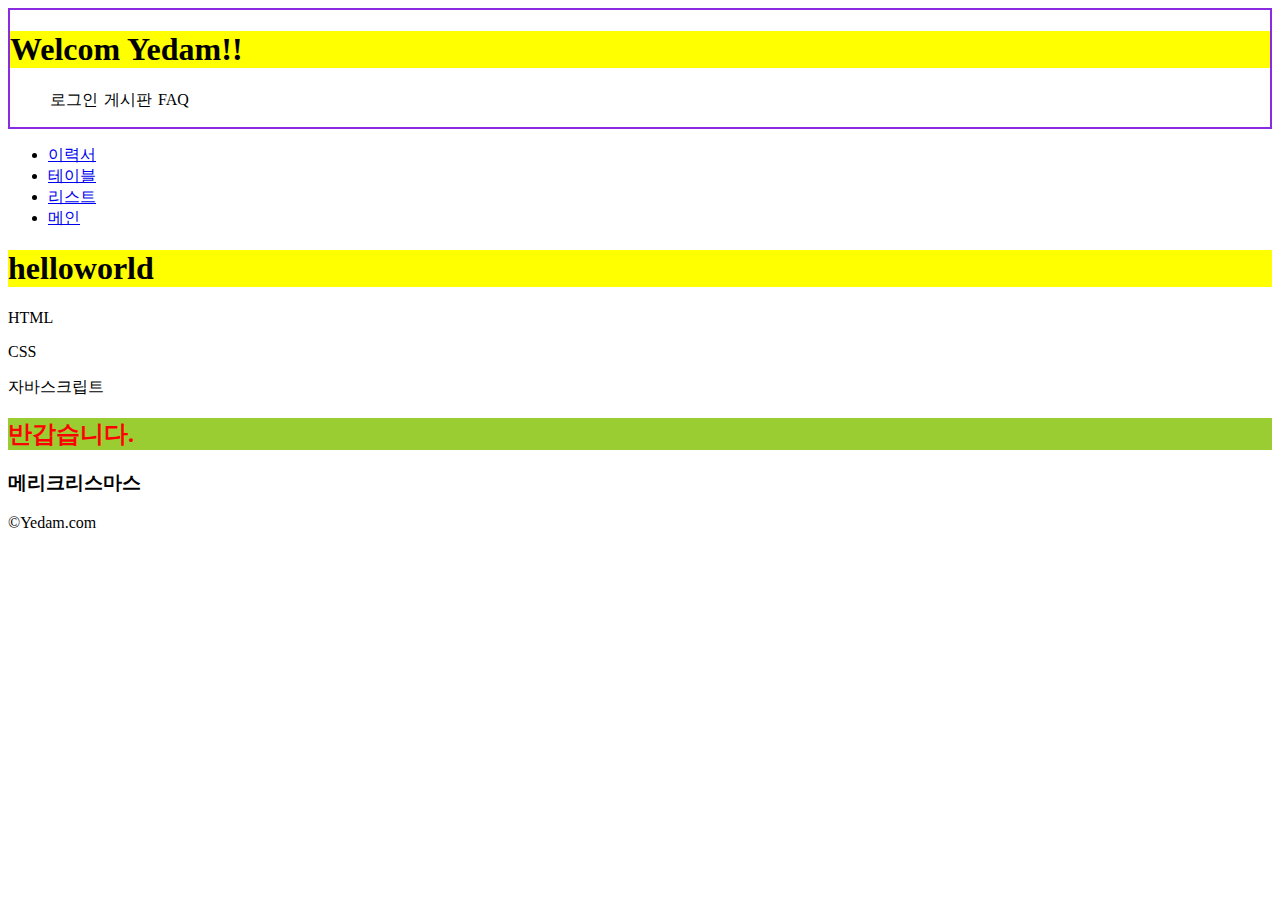
<file: index.html>
<!DOCTYPE html>
<html lang="ko">

<head>
	<meta charset = 'utf-8' />
	<title>웹 문서 만들기</title>
	<link rel="stylesheet" href="./css/style.css">
	<script src="./javascript/basic.js"></script>
</head>
<boby>
	<!-- header,nav,main,footer -->
	<header>
		<h1>Welcom Yedam!!</h1>
		<ul>
			<li>로그인</li>
			<li>게시판</li>
			<li>FAQ</li>
		</ul>
	</header>
	<nav>
		<ul>
			<li><a href="html/selfhistor.html">이력서</a></li>
			<li><a href="html/table.html"> 테이블</a></li>
			<li><a href="html/list.html"> 리스트</a></li>
			<li><a href="html/main.html">메인</a></li>
		</ul>
	</nav>
	<main>
		<!--HyperText MarkupLanguage-->
		<h1>helloworld</h1>
		<p>HTML</p>
		<p> CSS </p>
		<p> 자바스크립트 </p>
		<h2> 반갑습니다.</h2>
		<h3> 메리크리스마스</h3>
		<!-- <a href="https://www.naver.com">네이버</a> -->
		<!-- <a href="./html/main.html"> 메인</a> -->
		<!-- .한개는 현재위치 .. 두개는 상위 폴더 -->
		<!-- <a href="html/selfhistor.html">이력서</a> -->

	</main>
	<footer>
		&copy;Yedam.com
	</footer>

</boby>

</html>
</file>
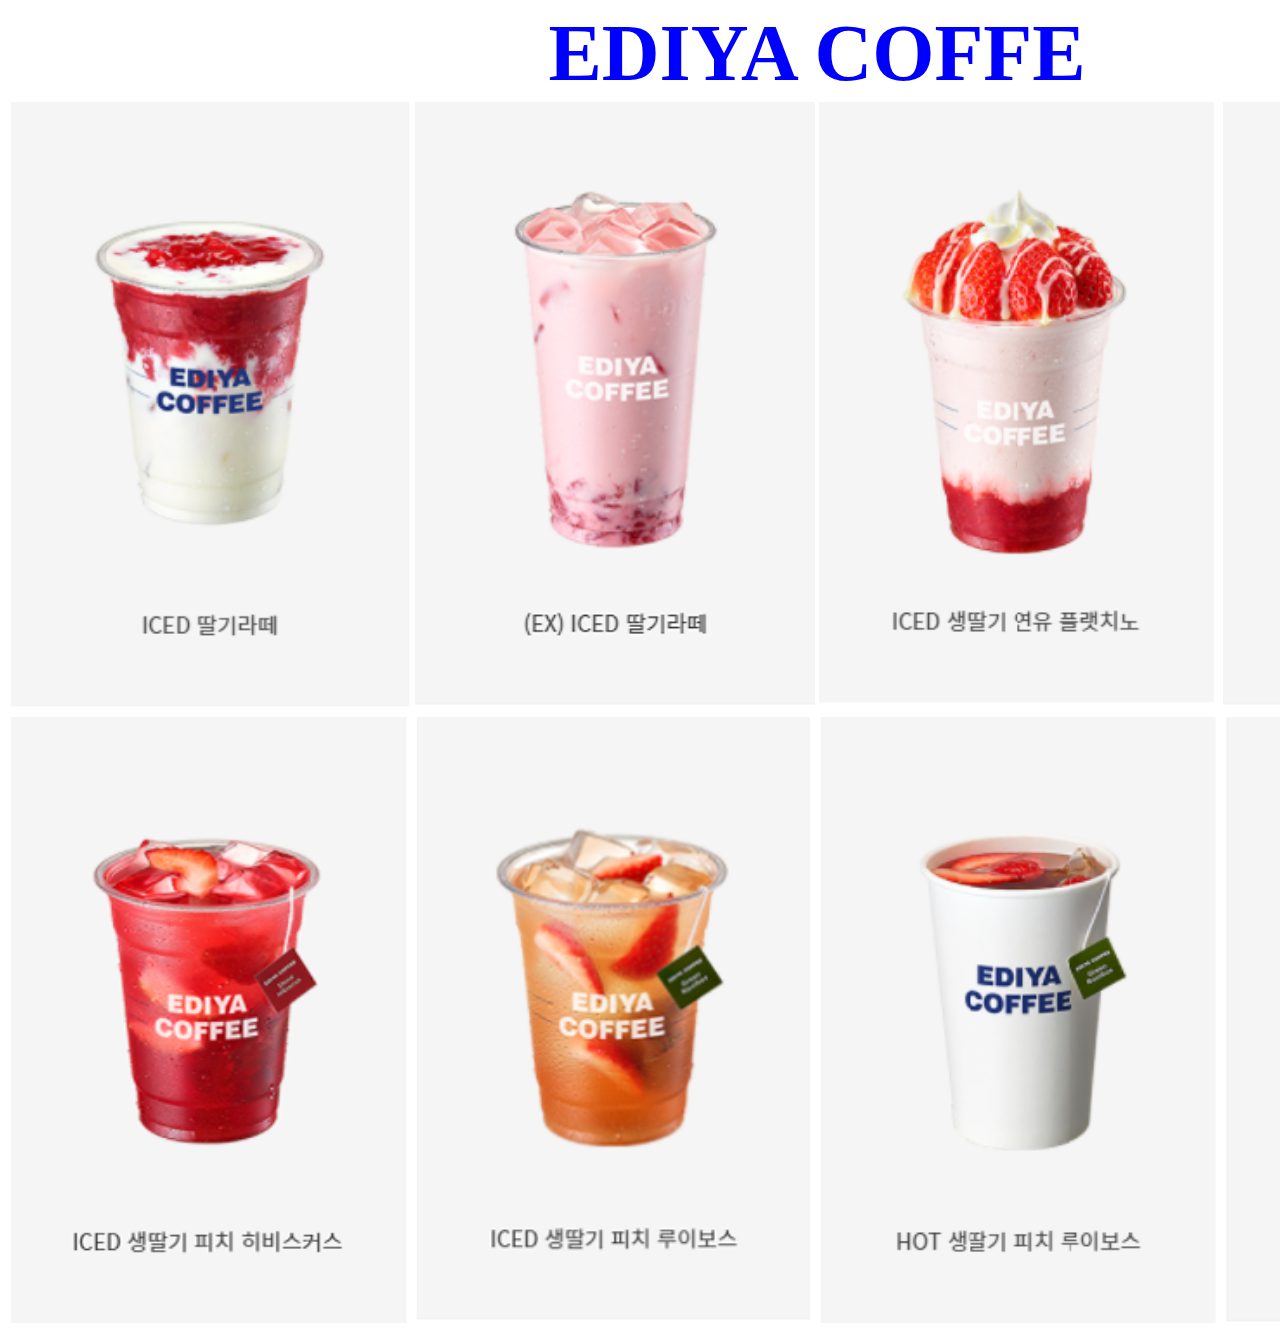
<file: html/ediya.html>
<!DOCTYPE html>
<html lang="en">

<head>
    <meta charset="UTF-8">
    <meta http-equiv="X-UA-Compatible" content="IE=edge">
    <meta name="viewport" content="width=device-width, initial-scale=1.0">
    <title>ediya.html</title>
     <!-- <link rel="stylesheet" href="./css/tyle.css"> -->

</head>
<style type="text/css">
    caption {text-align:center; color:blue; font-weight: bolder; font-size: 500%;}
    </style>
<body>
    
    <table>
        <caption> 
            EDIYA COFFE
         </caption>
        <thead>
            <TD><img style="width : 400px;" src="../imgs/ICED딸기라떼.PNG" alt="ICED딸기라떼"></TD>
            <TD><img style="width : 400px;" src="../imgs/ICED딸기라떼EX.PNG" alt="ICED딸기라떼EX"></TD>
            <TD><IMG style="width : 400px;" src="../imgs/ICED생딸기연유플랫치노.PNG" alt="ICED생딸기연유플랫치노"></TD>
            <TD><IMG style="width : 400px;" src="../imgs/HOT생딸기피치히비스커스.PNG" alt="HOT생딸기피치히비스커스"></TD>
        </thead>
        <tbody>
            <td><img style="width : 400px;" src="../imgs/ICED생딸기피치히비스커스.PNG" alt="ICED생딸기피치히비스커스"></td>
            <td><img style="width : 400px;" src="../imgs/ICED생딸기치피루이보스.PNG" alt="ICED생딸기치피루이보스"></td>
            <TD><IMG style="width : 400px;" src="../imgs/HOT생딸기피치루이보스.PNG" alt="HOT생딸기피치루이보스"></TD>
            <td><img style="width : 400px;" src="../imgs/HOT더블토피넛라떼.PNG" alt="HOT더블토피넛라떼"></td>
        </tbody>
    </table>
</body>

</html>
</file>
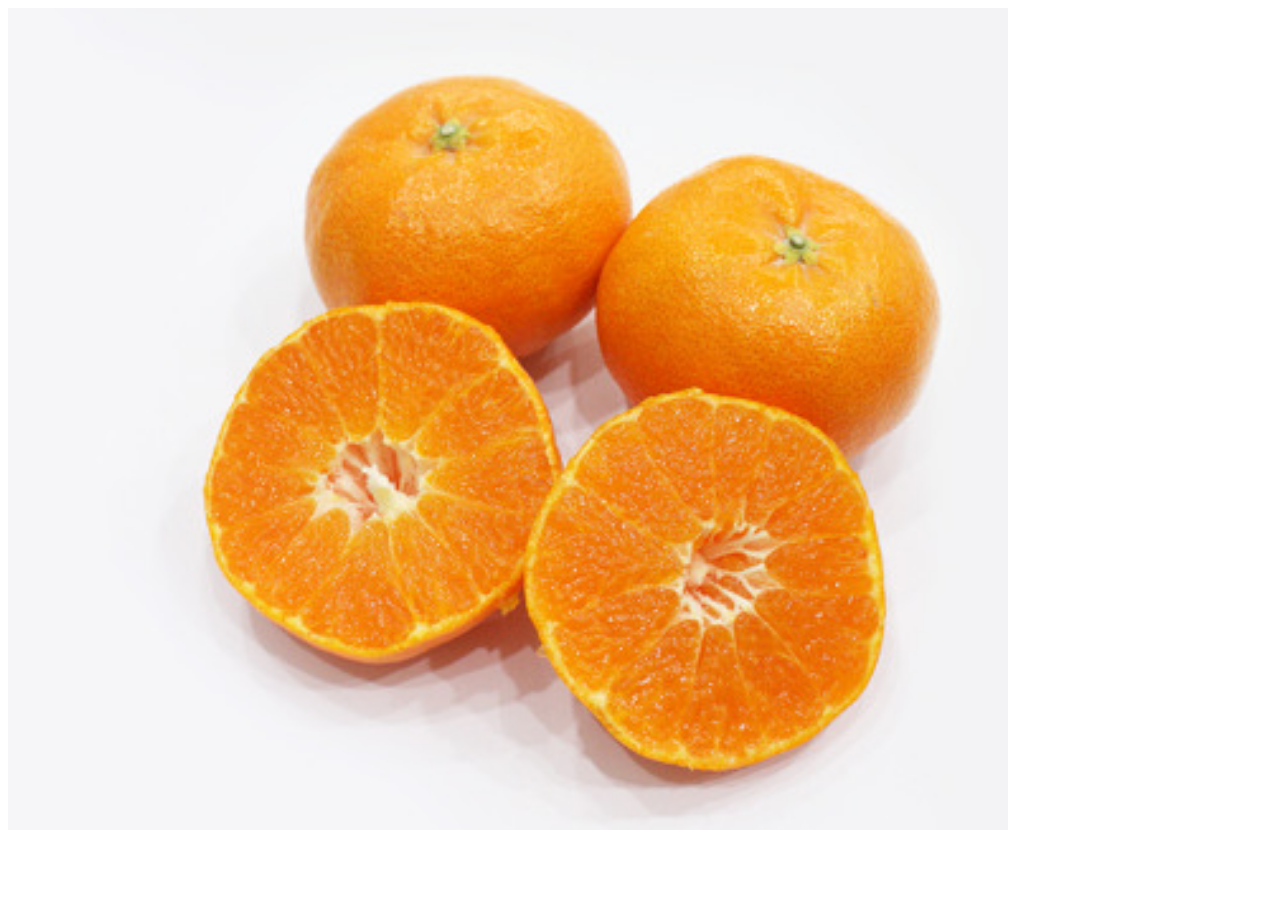
<file: html/img.html>
<!DOCTYPE html>
<html lang="en">
<head>
    <meta charset="UTF-8">
    <meta http-equiv="X-UA-Compatible" content="IE=edge">
    <meta name="viewport" content="width=device-width, initial-scale=1.0">
    <title>img.html</title>
</head>
<body>
    <img style="width: 1000px;" src="../imgs/red.png.PNG" alt="레드향">
</body>
</html>
</file>
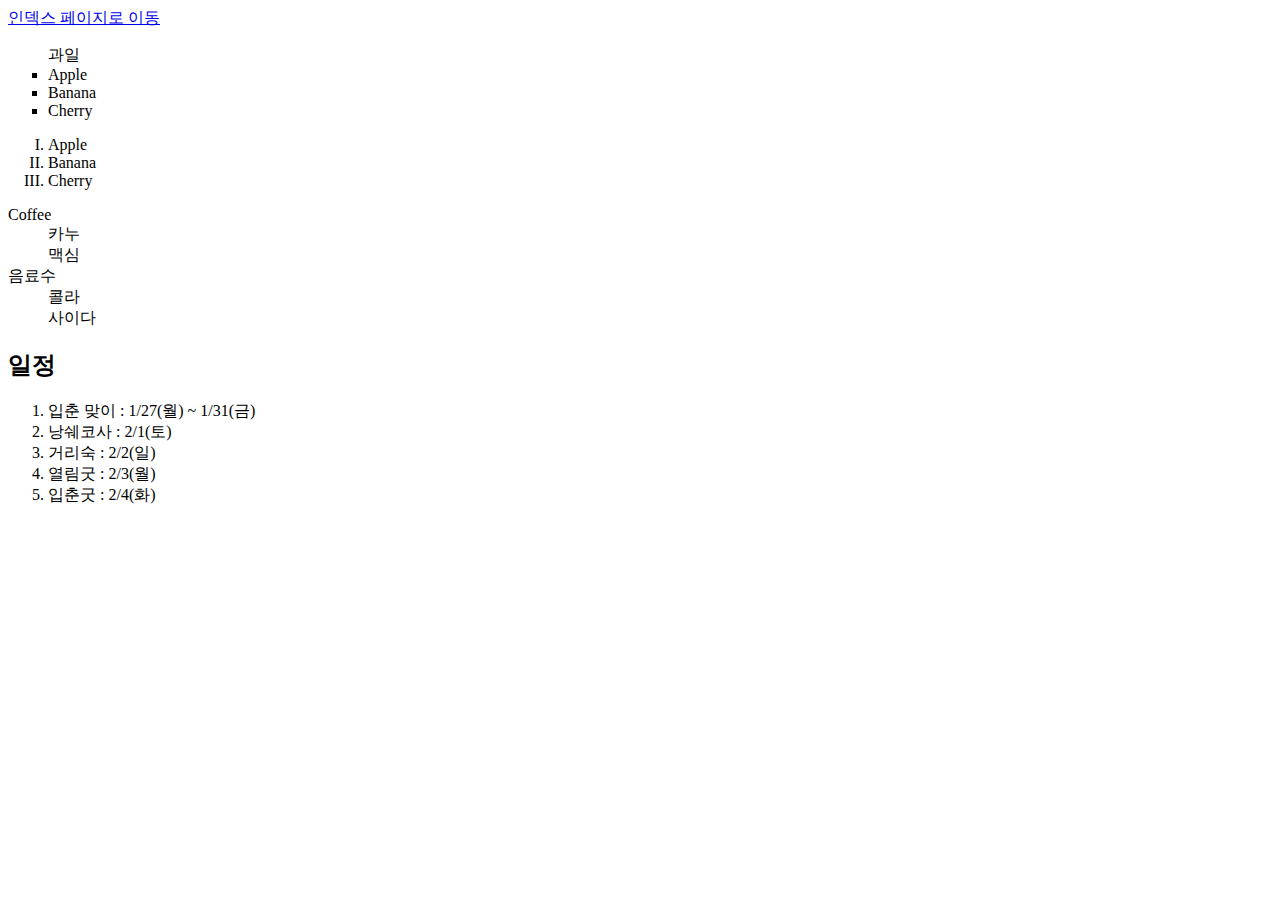
<file: html/list.html>
<!DOCTYPE html>
<html lang="en">

<head>
    <meta charset="UTF-8">
    <meta http-equiv="X-UA-Compatible" content="IE=edge">
    <meta name="viewport" content="width=device-width, initial-scale=1.0">
    <title>list.html</title>
</head>

<body>
    
        
        <a href="../index.html">인덱스 페이지로 이동</a>
  
    <ul style="list-style: square;">과일
        <!-- order list -->
        <li>Apple</li>
        <li>Banana</li>
        <li>Cherry</li>
    </ul>
    <ol type='I'>
        <!-- order list -->
        <li>Apple</li>
        <li>Banana</li>
        <li>Cherry</li>
    </ol>

    <dl>
        <dt>Coffee</dt>
        <dd>카누</dd>
        <dd>맥심</dd>

        <dt>음료수</dt>
        <dd>콜라</dd>
        <dd>사이다</dd>
    </dl>
    <h2>일정</h2>
    <ol>
        <li>입춘 맞이 : 1/27(월) ~ 1/31(금)</li>
        <li>낭쉐코사 : 2/1(토)</li>
        <li>거리숙 : 2/2(일)</li>
        <li>열림굿 : 2/3(월)</li>
        <li>입춘굿 : 2/4(화)</li>
    </ol>
</body>

</html>
</file>
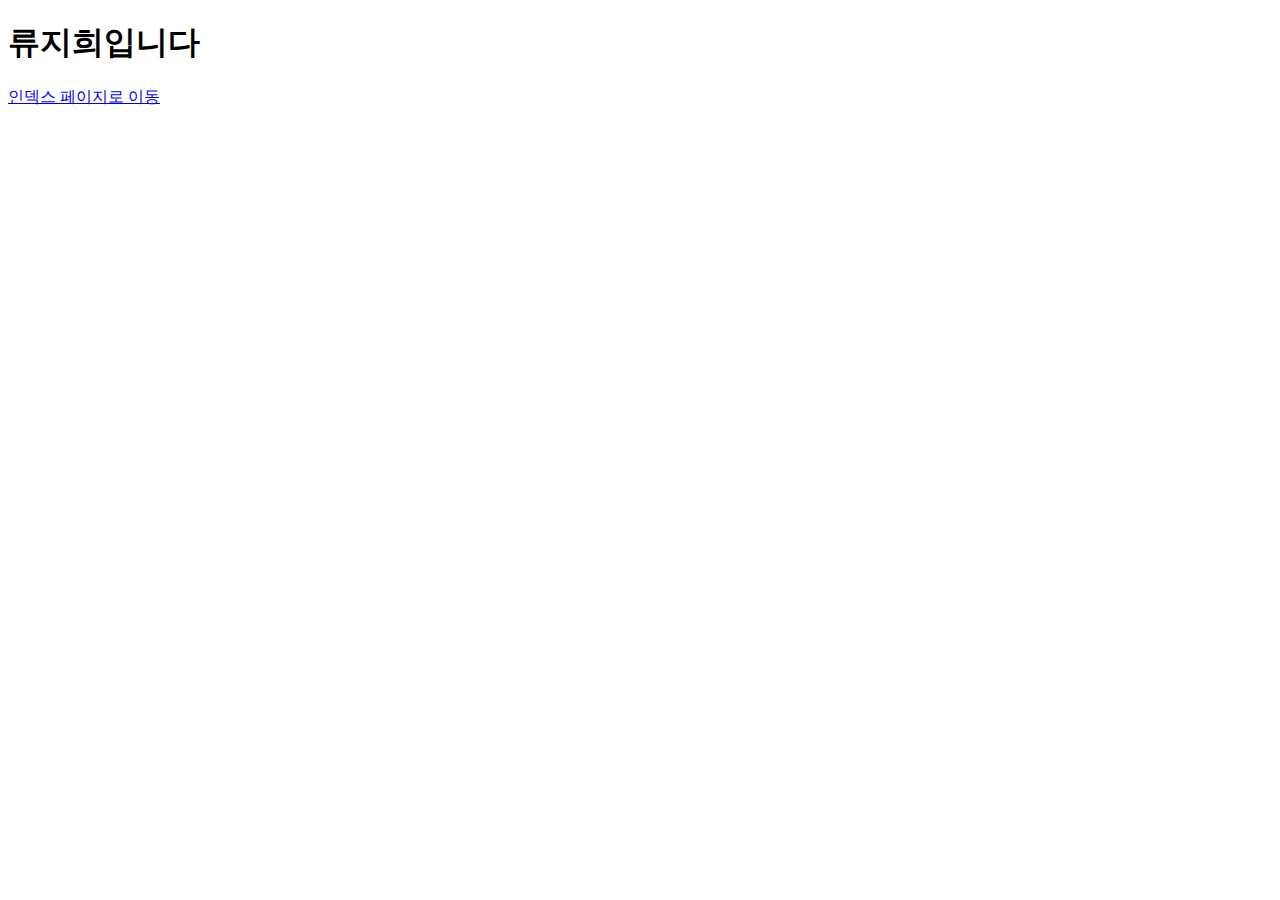
<file: html/main.html>
<!DOCTYPE html>
<html lang="en">
<head>
    <meta charset="UTF-8">
    <meta http-equiv="X-UA-Compatible" content="IE=edge">
    <meta name="viewport" content="width=<device-width>, initial-scale=1.0">
    <title>main.html</title>
</head>
<body>
    <h1>류지희입니다</h1>
    <a href="../index.html">인덱스 페이지로 이동</a>
</body>
</html>
</file>
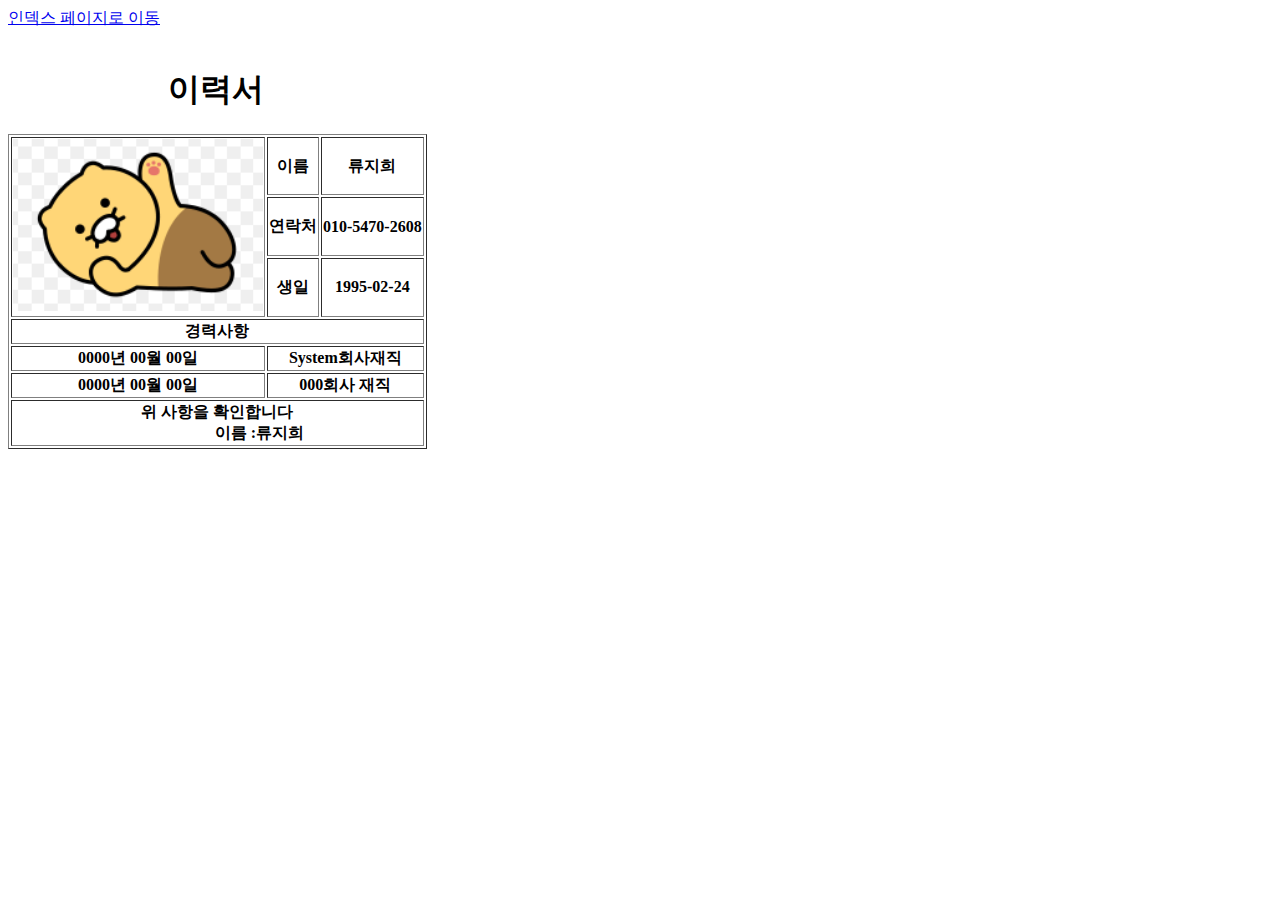
<file: html/selfhistor.html>
<!DOCTYPE html>
<html lang="en">

<head>
    <meta charset="UTF-8">
    <meta http-equiv="X-UA-Compatible" content="IE=edge">
    <meta name="viewport" content="width=device-width, initial-scale=1.0">
    <title>selfhistory</title>
</head>

<body>
    <a href="../index.html">인덱스 페이지로 이동</a>
    <br>
    <br>
    <h1>&emsp;&emsp;&emsp;&emsp;&emsp;이력서</h1>
    <table border="1">
        
        <thead>
            <tr>
                <th rowspan="3"><img style="width: 250px;" src="../imgs/cat.png.PNG" alt="춘식이"></th>
                <th>이름</th>
                <th>류지희</th>
            </tr>
            <tr>

                <th>연락처</th>
                <th>010-5470-2608</th>
            </tr>
            <tr>

                <th>생일</th>
                <th>1995-02-24</th>
            </tr>
        </thead>
        <tbody >
            <thead  style="text-align: center;">
                <tr>
                    <th colspan="3">경력사항</th>
                </tr>
                <tr>
                    <th>0000년 00월 00일</th>
                    <th colspan="2">System회사재직</th>
                </tr>
                <tr>
                    <th>0000년 00월 00일</th>
                    <th colspan="2">000회사 재직</th>
                </tr>
            </thead>
        </tbody>
        <tfoot>
            <tr>
                <th colspan="3">위 사항을 확인합니다<br>
                    &emsp;&emsp;&emsp;&emsp;&emsp; 이름 :류지희

                </th>
            </tr>
            
        </tfoot>
    </table>
</body>

</html>
</file>
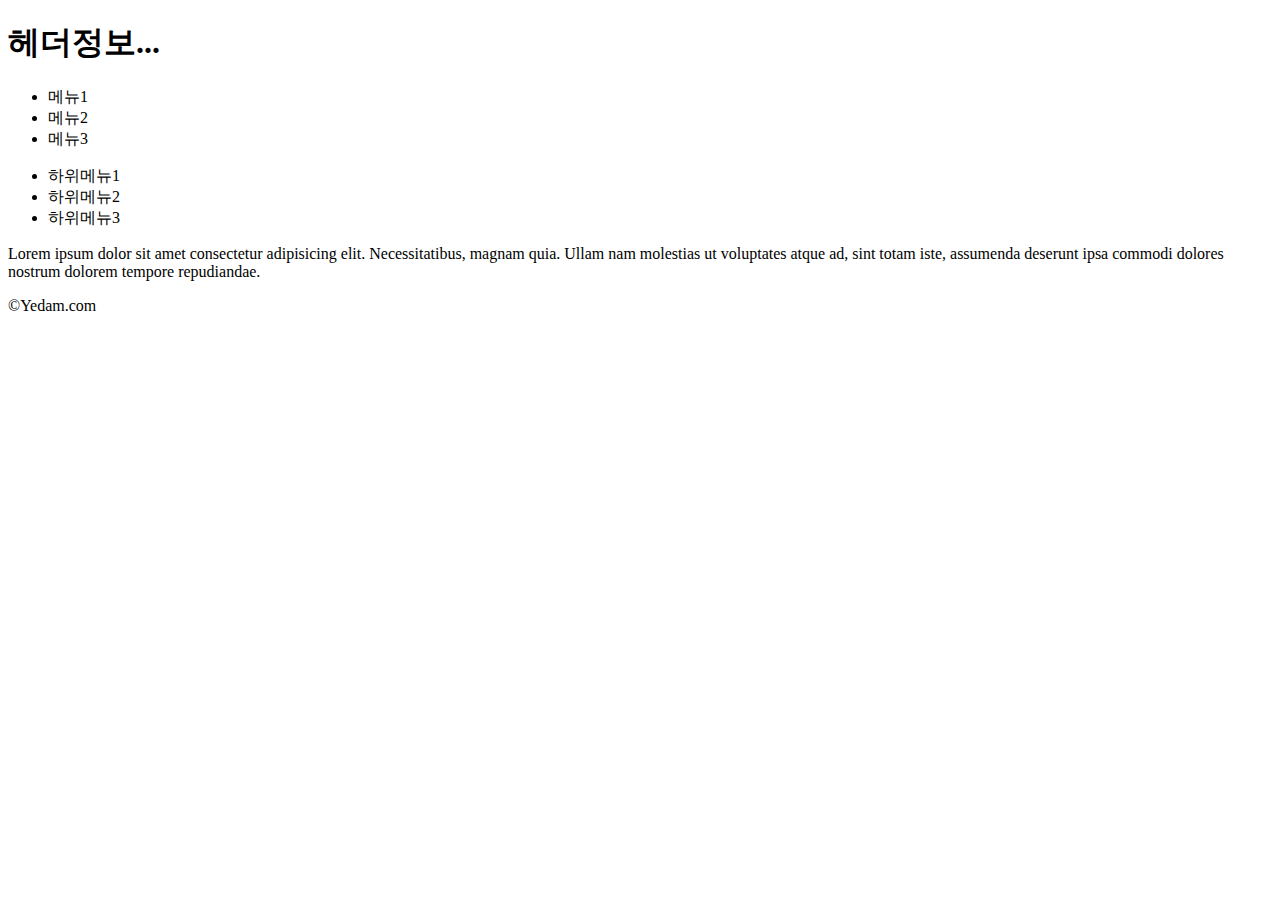
<file: html/symantic.html>
<!DOCTYPE html>
<html lang="en">
<head>
    <meta charset="UTF-8">
    <meta http-equiv="X-UA-Compatible" content="IE=edge">
    <meta name="viewport" content="width=device-width, initial-scale=1.0">
    <title>sysmantic</title>
</head>
<body>
    <!-- Symantic: 의미.. -->
    <header>
        <h1>헤더정보...</h1>
        <ul>
            <li>메뉴1</li>
            <li>메뉴2</li>
            <li>메뉴3</li>
        </ul>
    </header>
    <nav>
        <ul>
            <li>하위메뉴1</li>
            <li>하위메뉴2</li>
            <li>하위메뉴3</li>
        </ul>
    </nav>
    <main>
        <p>Lorem ipsum dolor sit amet consectetur adipisicing elit. Necessitatibus, magnam quia. Ullam 
        nam molestias ut voluptates atque ad, sint totam iste, assumenda deserunt ipsa commodi dolores nostrum dolorem tempore repudiandae.</p>

    </main>
    <footer>
        &copy;Yedam.com 
    </footer>
</body>
</html>
</file>
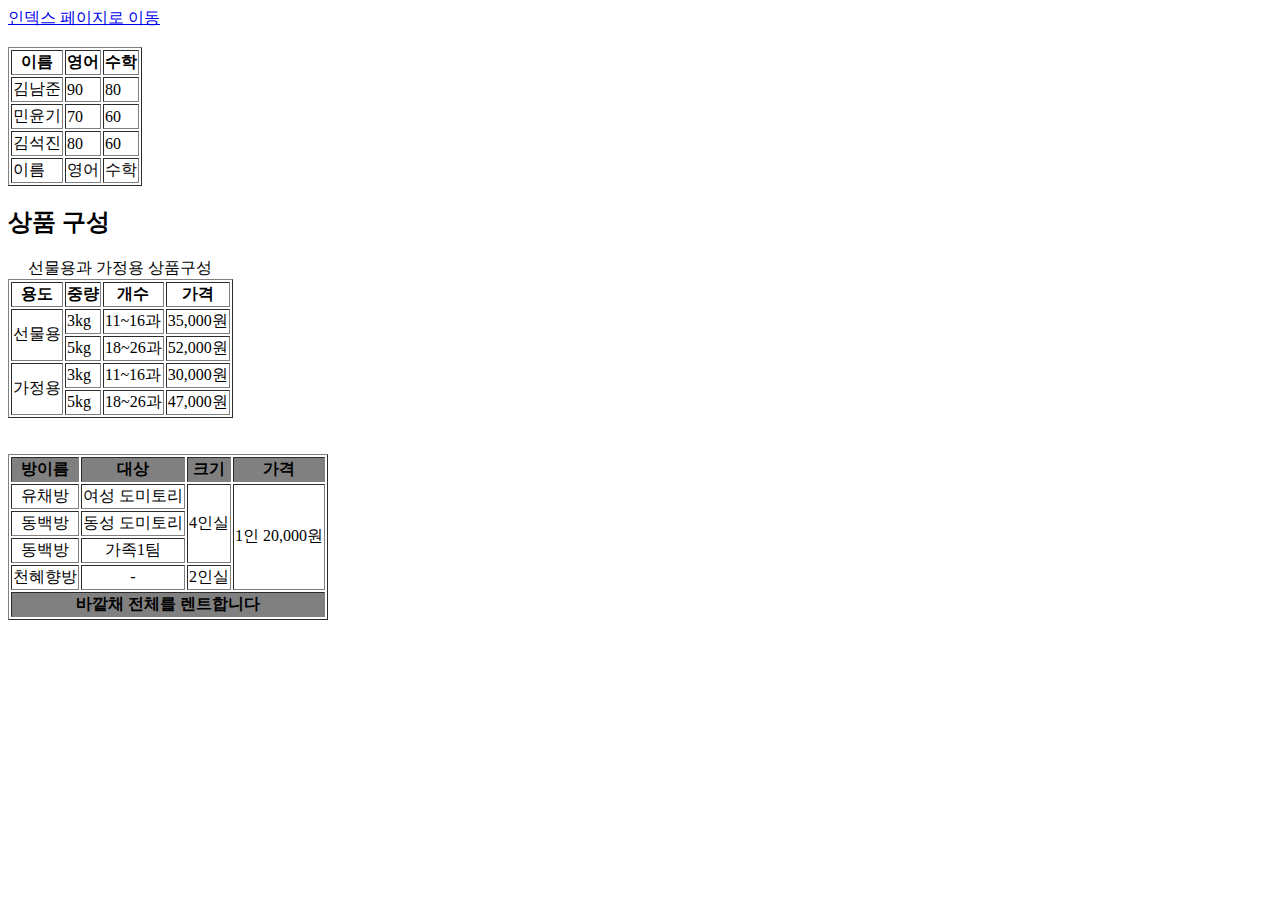
<file: html/table.html>
<!DOCTYPE html>
<html lang="en">

<head>
    <meta charset="UTF-8">
    <meta http-equiv="X-UA-Compatible" content="IE=edge">
    <meta name="viewport" content="width=device-width, initial-scale=1.0">
    <title>table</title>
</head>

<body>
    <a href="../index.html">인덱스 페이지로 이동</a>
    <br>
    <br>
    <table border="1">
        <thead>
            <tr>
                <th>이름</th>
                <th>영어</th>
                <th>수학</th>
            </tr>
        </thead>
        <tbody>
            <tr>
                <td>김남준</td>
                <td>90</td>
                <td>80</td>
            </tr>
            <tr>
                <td>민윤기</td>
                <td>70</td>
                <td>60</td>
            </tr>
            <tr>
                <td>김석진</td>
                <td>80</td>
                <td>60</td>
            </tr>
        </tbody>
        <tfoot>
            <tr>
                <td>이름</td>
                <td>영어</td>
                <td>수학</td>
            </tr>
        </tfoot>
    </table>
    <h2>상품 구성</h2>
    <table border="1">
        <caption>선물용과 가정용 상품구성</caption>
        <thead>
            <tr>
                <th>용도</th>
                <th>중량</th>
                <th>개수</th>
                <th>가격</th>
            </tr>
        </thead>
        <tbody>
            <tr>
                <td rowspan= "2">선물용</td>
                <td>3kg</td>
                <td>11~16과</td>
                <td>35,000원</td>
            </tr>
            <tr>
                
                <td>5kg</td>
                <td>18~26과</td>
                <td>52,000원</td>
            </tr>
            <tr>
                <td rowspan="2">가정용</td>
                <td>3kg</td>
                <td>11~16과</td>
                <td>30,000원</td>
            </tr>
            <tr>
               
                <td>5kg</td>
                <td>18~26과</td>
                <td>47,000원</td>
            </tr>
        </tbody>

    </table>
    <br>
    <br>
    <table border="1">
        <thead>
            <tr style="background-color :gray;">
                <th >방이름</th>
                <th>대상</th>
                <th>크기</th>
                <th>가격</th>
            </tr>
        </thead>
        <tbody style="text-align: center;">
            <!-- 첫번째 -->
            <tr>
                <td>유채방</td>
                <td>여성 도미토리</td>
                <td rowspan="3">4인실</td>
                <td rowspan="4">1인 20,000원</td>
            </tr>
            <!-- 두번째 -->
            <tr>
                <td>동백방</td>
                <td>동성 도미토리</td>                
               
            </tr>
            <!-- 세번째 -->
            <tr>
                <td>동백방</td>
                <td>가족1팀</td>                
               
            </tr>
            <!-- 네번째 -->
            <tr>
                <td>천혜향방</td>
                <td> - </td>
                <td>2인실</td>
                
            </tr>
        </tbody>
        <tfoot>
            <tr style="background-color :gray;">
                <th colspan="4">바깥채 전체를 렌트합니다</th>
            </tr>
        </tfoot>
    </table>
</body>

</html>
</file>
<file: css/style.css>
*{
    box-sizing: border-box;
}
header {
    border-style: solid;
    border-width: 2px;
    border-color: blueviolet;
}
header>ul>li{
    display : inline-block;
    width : 50px;
}

h1 {
    background-color: yellow;
}
h2{
    color: red;
    background-color: yellowgreen;
}
</file>
